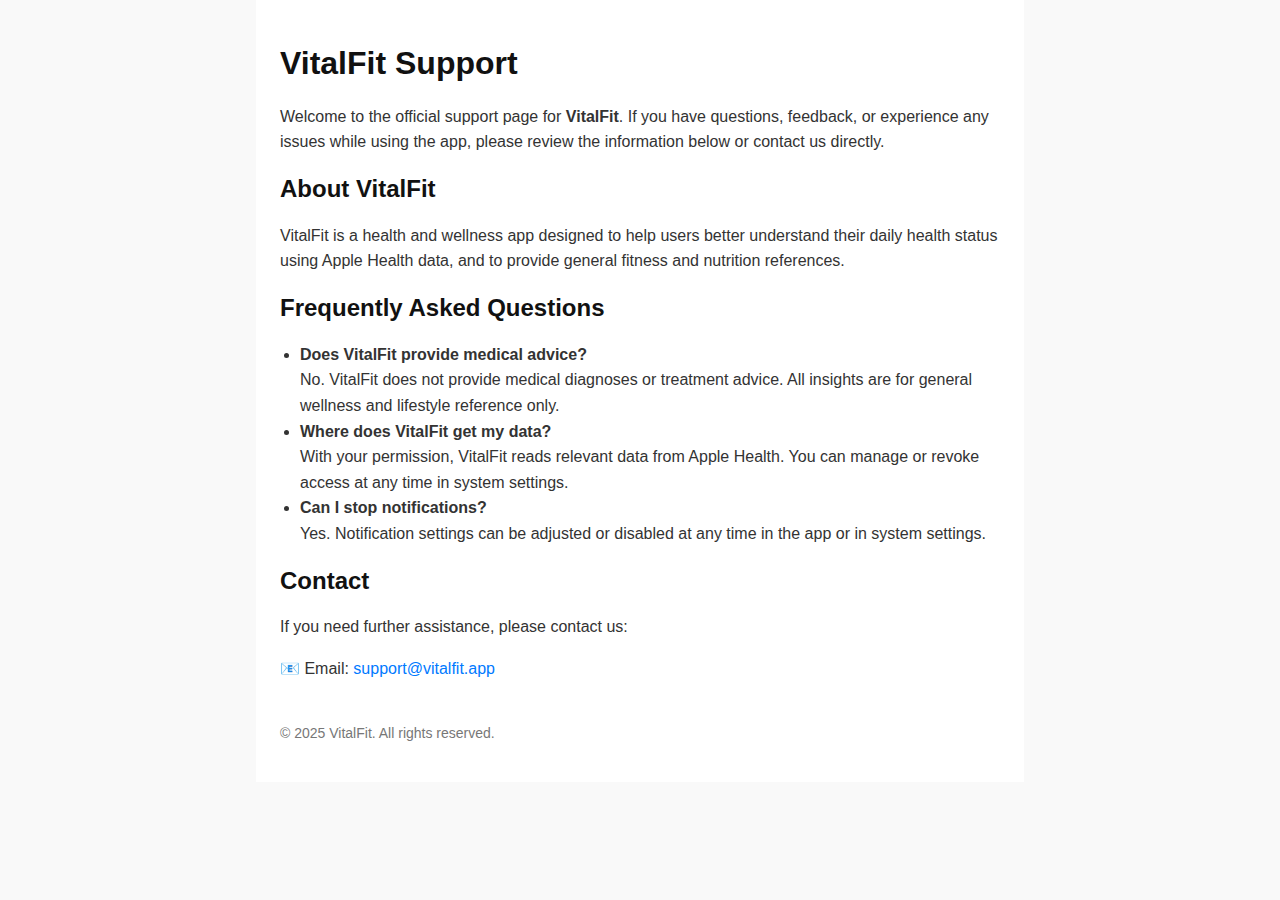
<file: index.html>
<!DOCTYPE html>
<html lang="en">
<head>
  <meta charset="UTF-8" />
  <title>VitalFit Support</title>
  <meta name="viewport" content="width=device-width, initial-scale=1.0" />
  <link rel="stylesheet" href="style.css" />
</head>
<body>
  <main class="container">
    <h1>VitalFit Support</h1>

    <p>
      Welcome to the official support page for <strong>VitalFit</strong>.
      If you have questions, feedback, or experience any issues while using the app,
      please review the information below or contact us directly.
    </p>

    <h2>About VitalFit</h2>
    <p>
      VitalFit is a health and wellness app designed to help users better understand
      their daily health status using Apple Health data, and to provide general fitness
      and nutrition references.
    </p>

    <h2>Frequently Asked Questions</h2>
    <ul>
      <li>
        <strong>Does VitalFit provide medical advice?</strong><br />
        No. VitalFit does not provide medical diagnoses or treatment advice.
        All insights are for general wellness and lifestyle reference only.
      </li>
      <li>
        <strong>Where does VitalFit get my data?</strong><br />
        With your permission, VitalFit reads relevant data from Apple Health.
        You can manage or revoke access at any time in system settings.
      </li>
      <li>
        <strong>Can I stop notifications?</strong><br />
        Yes. Notification settings can be adjusted or disabled at any time
        in the app or in system settings.
      </li>
    </ul>

    <h2>Contact</h2>
    <p>
      If you need further assistance, please contact us:
    </p>
    <p>
      📧 Email: <a href="mailto:support@vitalfit.app">support@vitalfit.app</a>
    </p>

    <p class="footer">
      © 2025 VitalFit. All rights reserved.
    </p>
  </main>
</body>
</html>
</file>
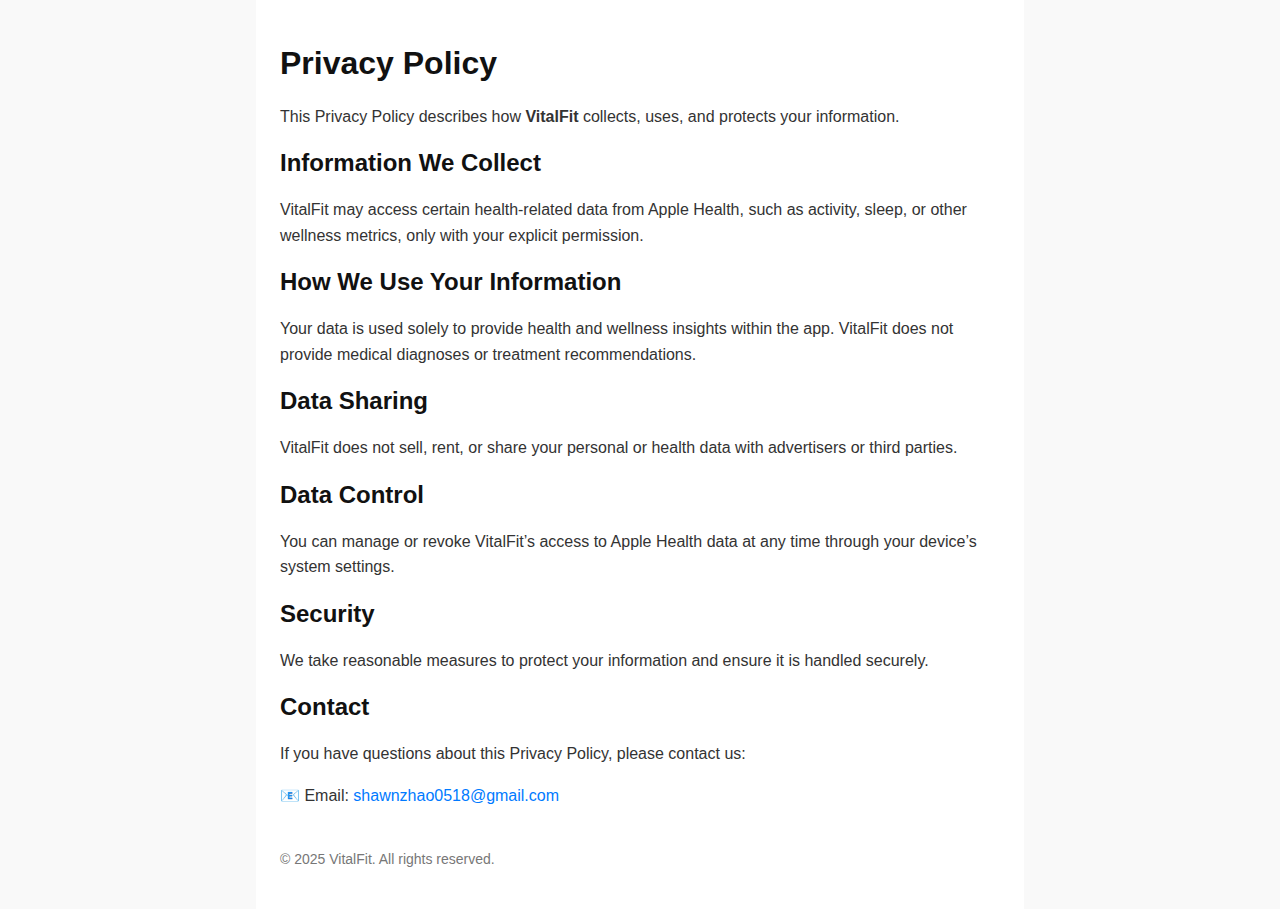
<file: privacy.html>
<!DOCTYPE html>
<html lang="en">
<head>
  <meta charset="UTF-8" />
  <title>VitalFit Privacy Policy</title>
  <meta name="viewport" content="width=device-width, initial-scale=1.0" />
  <link rel="stylesheet" href="style.css" />
</head>
<body>
  <main class="container">
    <h1>Privacy Policy</h1>

    <p>
      This Privacy Policy describes how <strong>VitalFit</strong> collects,
      uses, and protects your information.
    </p>

    <h2>Information We Collect</h2>
    <p>
      VitalFit may access certain health-related data from Apple Health,
      such as activity, sleep, or other wellness metrics, only with your
      explicit permission.
    </p>

    <h2>How We Use Your Information</h2>
    <p>
      Your data is used solely to provide health and wellness insights
      within the app. VitalFit does not provide medical diagnoses or
      treatment recommendations.
    </p>

    <h2>Data Sharing</h2>
    <p>
      VitalFit does not sell, rent, or share your personal or health data
      with advertisers or third parties.
    </p>

    <h2>Data Control</h2>
    <p>
      You can manage or revoke VitalFit’s access to Apple Health data at
      any time through your device’s system settings.
    </p>

    <h2>Security</h2>
    <p>
      We take reasonable measures to protect your information and ensure
      it is handled securely.
    </p>

    <h2>Contact</h2>
    <p>
      If you have questions about this Privacy Policy, please contact us:
    </p>
    <p>
      📧 Email: <a href="mailto:shawnzhao0518@gmail.com">shawnzhao0518@gmail.com</a>
    </p>

    <p class="footer">
      © 2025 VitalFit. All rights reserved.
    </p>
  </main>
</body>
</html>
</file>
<file: style.css>
body {
  margin: 0;
  font-family: -apple-system, BlinkMacSystemFont, "Segoe UI", Roboto, Helvetica, Arial, sans-serif;
  background-color: #f9f9f9;
  color: #333;
}

.container {
  max-width: 720px;
  margin: 0 auto;
  padding: 24px;
  background: #ffffff;
}

h1, h2 {
  color: #111;
}

p, li {
  line-height: 1.6;
  font-size: 16px;
}

ul {
  padding-left: 20px;
}

a {
  color: #007aff;
  text-decoration: none;
}

a:hover {
  text-decoration: underline;
}

.footer {
  margin-top: 40px;
  font-size: 14px;
  color: #777;
}
</file>
